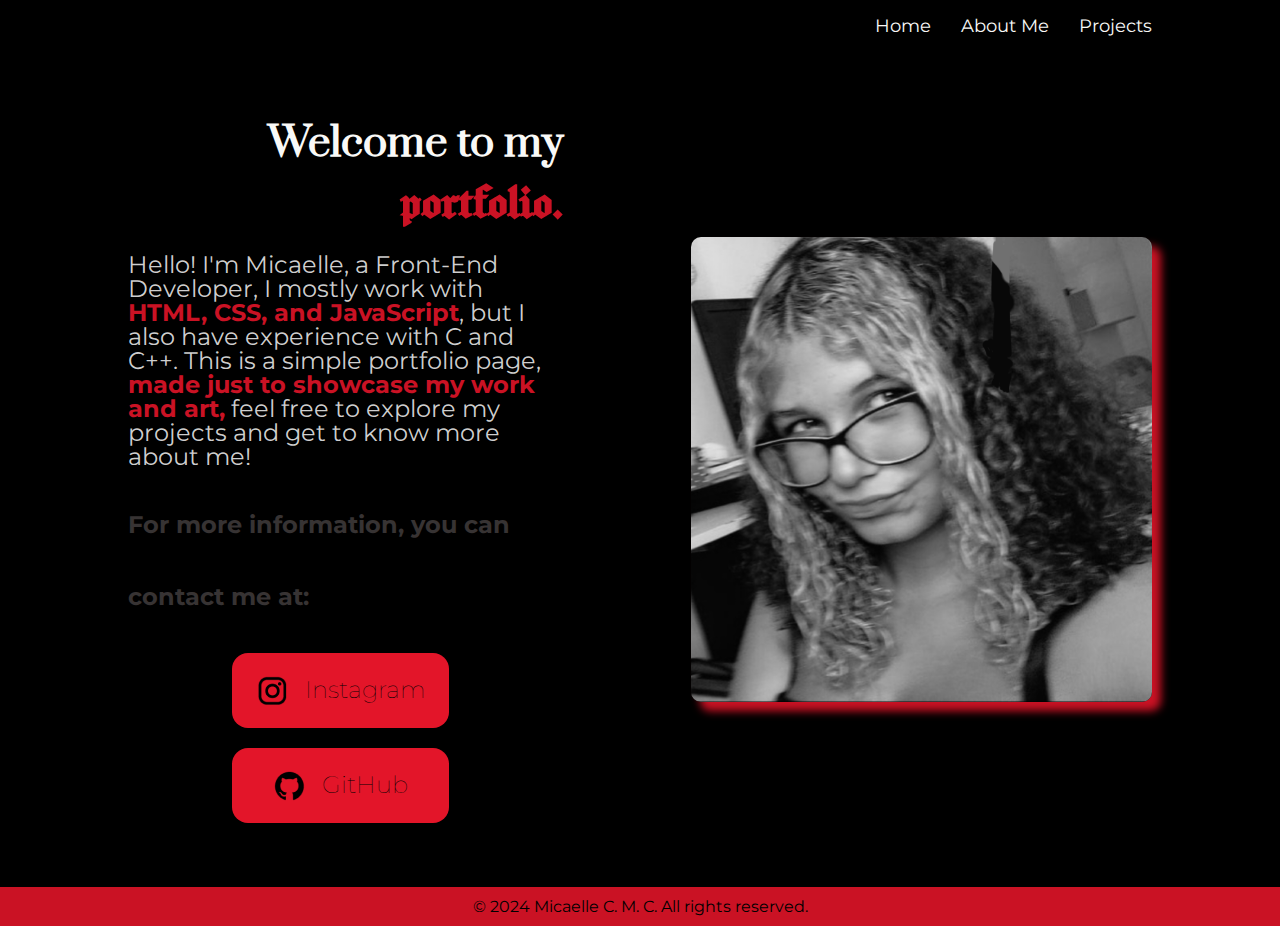
<file: index.html>
<!DOCTYPE html>
<html lang="en">
<head>
    <link rel="stylesheet" href="./styles/style.css"> <!-- Link para o arquivo CSS -->
    <link rel="stylesheet" href="https://fonts.googleapis.com/css?family=Roboto|Playfair Display">
    <meta charset="UTF-8"> <!-- Define o conjunto de caracteres -->
    <meta http-equiv="X-UA-Compatible" content="IE=edge"> <!-- Compatibilidade com navegadores antigos -->
    <meta name="description" content="A simple portfolio page showcasing my work and art."> <!-- Descrição do site -->
    <meta name="viewport" content="width=device-width, initial-scale=1.0"> <!-- Muda o tamanho da tela -->
    <title>Portfolio</title>
</head>
<body>
    <header> <!-- Cabeçalho -->
        <nav class="navbar">
            <ul class="navbar--list">
                <li class="navbar--list--item"><a class="navbar--list--item--link" href="index.html">Home</a></li>
                <li class="navbar--list--item"><a class="navbar--list--item--link" href="about.html">About Me</a></li>
                <li class="navbar--list--item"><a class="navbar--list--item--link" href="projects.html">Projects</a></li>
            </ul>
        </nav>
    </header> 
    <main class="presentation"> <!-- Conteudo Principal -->    
        <section class="presentation--content">
            <h1 class="presentation--content--title">Welcome to my <strong class="bold-title">portfolio.</strong></h1>
            <p class="presentation--content--paragraph">Hello! I'm Micaelle, a Front-End Developer, 
            I mostly work with <strong class="bold-text">HTML, CSS, and JavaScript</strong>, but I also have experience with C and C++. 
            This is a simple portfolio page, <strong class="bold-text">made just to showcase my work and art,</strong>
            feel free to explore my projects and get to know more about me!</p>
            <div class="presentation--links">
                <h3 class="presentation--links--text">For more information, you can contact me at:</h3>
                <a class="presentation--links--link" href="https://instagram.com/favorite.mika">
                   <img src="./assets/instagram.png" alt="Instagram icon" hover="./assets/instagram-hover.png">
                    Instagram
                </a> <!-- ancora -->
                <a class="presentation--links--link" href="https://github.com/micaellecmc">
                    <img src="./assets/github.png" alt="GitHub icon" hover="./assets/github-hover.png">
                    GitHub
                </a>
            </div> 
        </section>      
        <img class="image" src="./assets/1000235825.png" alt="A photo of Micaelle, she's a girl with dark curly hair, 
        wearing a black tank-top and black glasses. 
        She is smiling and looking at the camera. The background is blurred." class="image">
    </main> 
    <footer class="footer"> <!-- Rodapé --> 
        <p class="footer--text">© 2024 Micaelle C. M. C. All rights reserved.</p>
    </footer> 
</body>
</html>
</file>
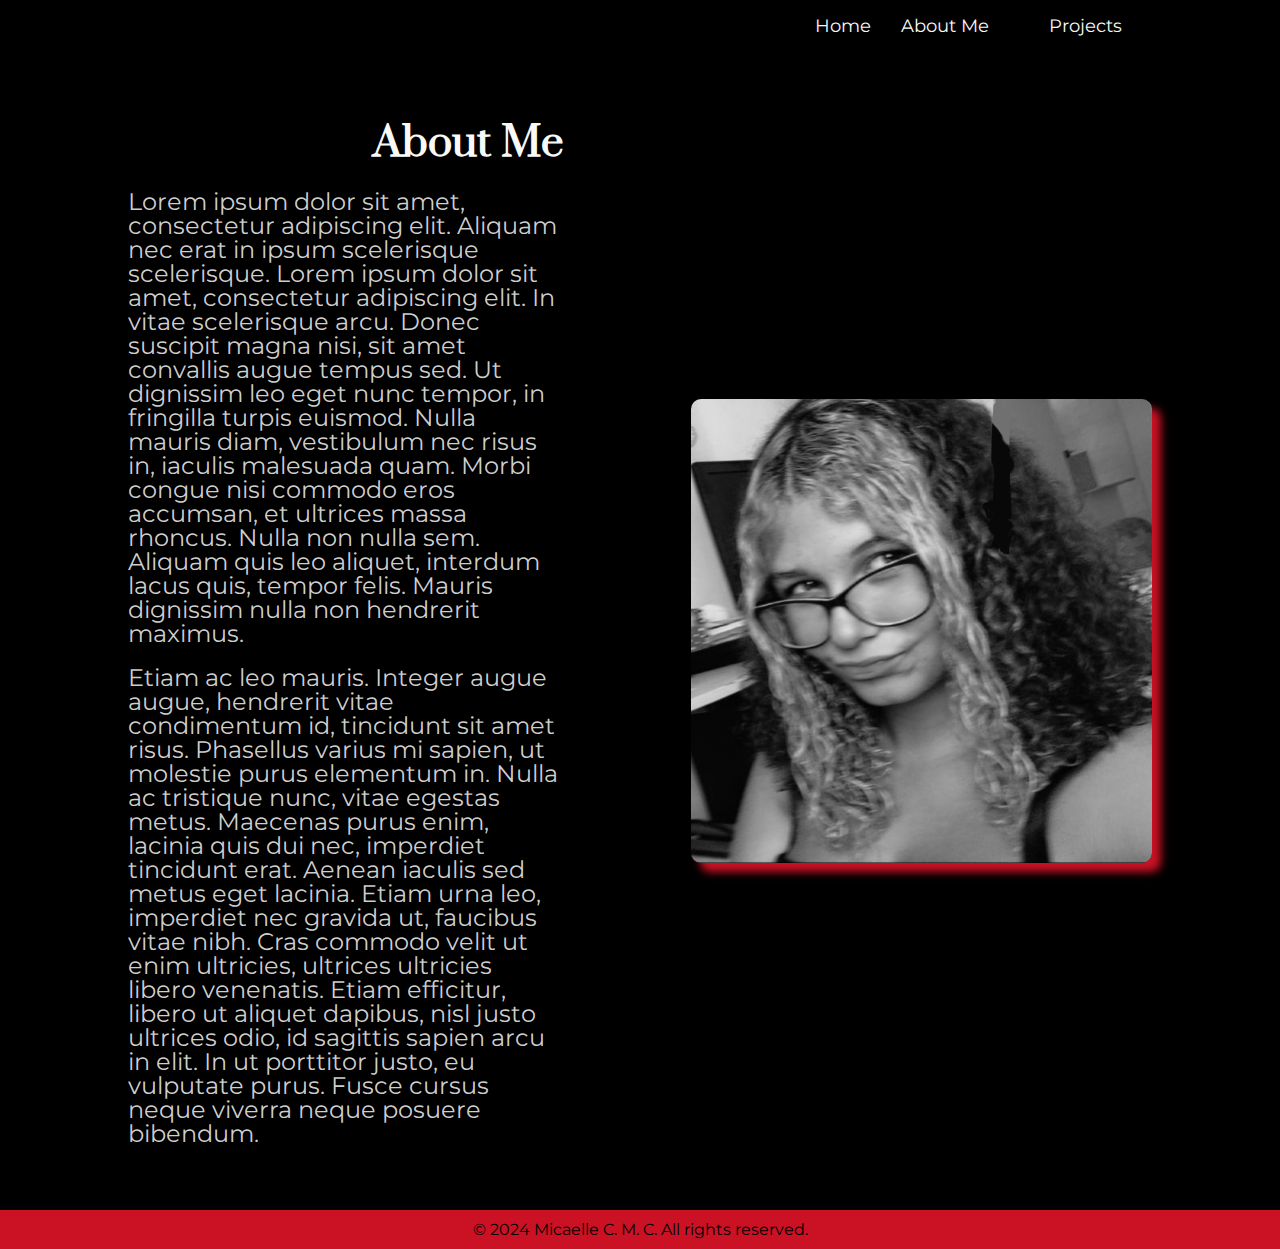
<file: about.html>
<!DOCTYPE html>
<html lang="en">
<head>
    <link rel="stylesheet" href="./styles/style.css"> <!-- Link para o arquivo CSS -->
    <link rel="stylesheet" href="https://fonts.googleapis.com/css?family=Roboto|Playfair Display">
    <meta charset="UTF-8">
    <meta name="viewport" content="width=device-width, initial-scale=1.0">
    <title>About Me</title>
</head>
<body>
    <header> <!-- Cabeçalho -->
        <nav class="navbar">
            <ul class="navbar--list">
                <li class="navbar--list--item"><a class="navbar--list--item--link" href="index.html">Home</a></li>
                <li class="navbar--list--item"><a class="navbar--list--item--link" href="about.html">About Me<a><li>
                <li class="navbar--list--item"><a class="navbar--list--item--link" href="projects.html">Projects<a></li>
            </ul>
        </nav>
    </header> 
    <main class="presentation"> <!-- Conteudo Principal -->
        <section class="presentation--content">
            <h1 class="presentation--content--title">About Me</h1>
            <p class="presentation--content--paragraph">Lorem ipsum dolor sit amet, consectetur adipiscing elit. Aliquam nec erat in ipsum scelerisque scelerisque. Lorem ipsum dolor sit amet, consectetur adipiscing elit. In vitae scelerisque arcu. Donec suscipit magna nisi, sit amet convallis augue tempus sed. Ut dignissim leo eget nunc tempor, in fringilla turpis euismod. Nulla mauris diam, vestibulum nec risus in, iaculis malesuada quam. Morbi congue nisi commodo eros accumsan, et ultrices massa rhoncus. Nulla non nulla sem. Aliquam quis leo aliquet, interdum lacus quis, tempor felis. Mauris dignissim nulla non hendrerit maximus.</p>
            <p class="presentation--content--paragraph">Etiam ac leo mauris. Integer augue augue, hendrerit vitae condimentum id, tincidunt sit amet risus. Phasellus varius mi sapien, ut molestie purus elementum in. Nulla ac tristique nunc, vitae egestas metus. Maecenas purus enim, lacinia quis dui nec, imperdiet tincidunt erat. Aenean iaculis sed metus eget lacinia. Etiam urna leo, imperdiet nec gravida ut, faucibus vitae nibh. Cras commodo velit ut enim ultricies, ultrices ultricies libero venenatis. Etiam efficitur, libero ut aliquet dapibus, nisl justo ultrices odio, id sagittis sapien arcu in elit. In ut porttitor justo, eu vulputate purus. Fusce cursus neque viverra neque posuere bibendum.</p>
            </section>
            <img class="image" src="./assets/1000235825.png" alt="A photo of Micaelle, she's a girl with dark curly hair, wearing a black tank-top and black glasses. She is smiling and looking at the camera. The background is blurred." class="image">
    </main>
    <footer class="footer"> <!-- Rodapé --> 
        <p class="footer--text">© 2024 Micaelle C. M. C. All rights reserved.</p>
    </footer> 
</body>
</html>
</file>
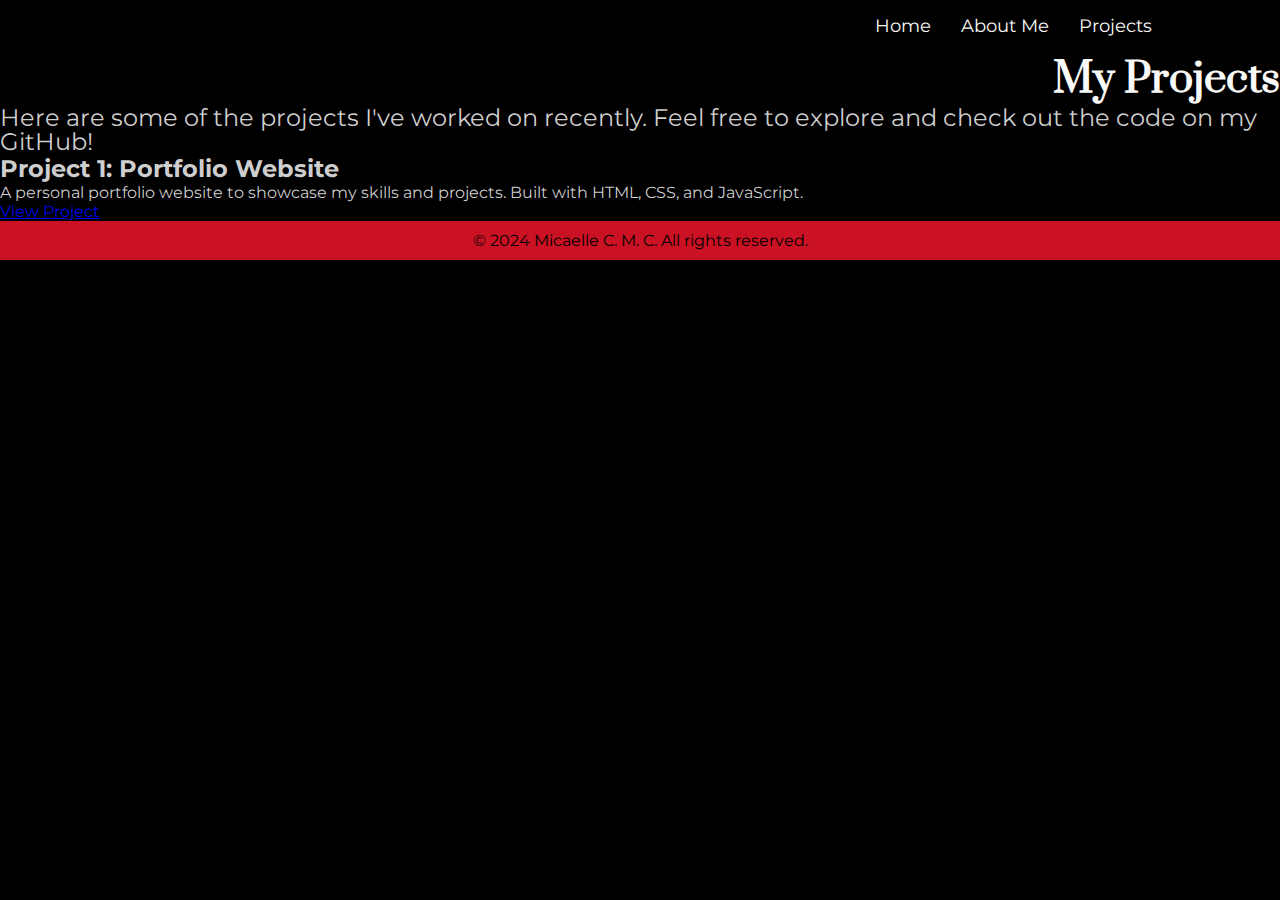
<file: projects.html>
<!DOCTYPE html>
<html lang="en">
<head>
    <link rel="stylesheet" href="./styles/style.css"> <!-- Link para o arquivo CSS -->
    <link rel="stylesheet" href="https://fonts.googleapis.com/css?family=Roboto|Playfair Display">
    <meta charset="UTF-8">
    <meta name="viewport" content="width=device-width, initial-scale=1.0">
    <title>Projects</title>
</head>
<body>
    <header> <!-- Cabeçalho -->
        <nav class="navbar">
            <ul class="navbar--list">
                <li class="navbar--list--item"><a class="navbar--list--item--link" href="index.html">Home</a></li>
                <li class="navbar--list--item"><a class="navbar--list--item--link" href="about.html">About Me</a></li>
                <li class="navbar--list--item"><a class="navbar--list--item--link" href="projects.html">Projects</a></li>
            </ul>
        </nav>
    </header>
    <main> <!-- Conteudo Principal -->
        <h1 class="presentation--content--title">My Projects</h1>
        <p class="presentation--content--paragraph">Here are some of the projects I've worked on recently. Feel free to explore and check out the code on my GitHub!</p>
        <ul class="projects--list">
            <li class="projects--list--item">
                <h2 class="projects--list--item--title">Project 1: Portfolio Website</h2>
                <p class="projects--list--item--description">A personal portfolio website to showcase my skills and projects. Built with HTML, CSS, and JavaScript.</p>
                <a class="projects--list--item--link" href="index.html">View Project</a>
            </li>
    </main>
    <footer class="footer"> <!-- Rodapé --> 
        <p class="footer--text">© 2024 Micaelle C. M. C. All rights reserved.</p>
    </footer> 
</body>
</html>
</file>
<file: styles/style.css>
@import url("https://fonts.googleapis.com/css?family=Montserrat|Manufacturing Consent|Prata");

:root {
    --primary-color: #CA1224; /* Cor primária */
    --secondary-color: #f9f9f7; /* Cor secundária */
    --background-color: #000000; /* Cor de fundo */
    --font-family-primary: 'Montserrat', sans-serif; /* Fonte primária */
    --font-family-secondary: 'Prata', serif; /* Fonte secundária */
}

* {
    margin: 0;
    padding: 0;
}

body{
    box-sizing: border-box; /* Inclui padding e border no tamanho total do elemento */
    color: #dcdcdcf0; /* Cor do texto */
     background-color: var(--background-color); /* Cor de fundo */
    font-family:  var(--font-family-primary); /* Fonte do corpo */
    
}

.navbar {
    display: flex; /* Ativa o Flexbox */
    justify-content: right; /* Centraliza os itens horizontalmente */
    padding: 15px 0; /* Espaçamento interno da barra de navegação */
}

.navbar--list {
    font-family: var(--font-family-primary); /* Fonte da lista de navegação */
    list-style: none; /* Remove os marcadores da lista */
    display: flex; /* Ativa o Flexbox */
    flex-direction: row; /* Organiza os itens em linha */
    gap: 30px; /* Espaçamento entre os itens da lista */
    margin-right: 10%; /* Margem direita da lista */
}

.navbar--list--item--link {
    text-decoration: none; /* Remove o sublinhado dos links */
    color: var(--secondary-color) ; /* Cor dos links */
    font-size: 1.125rem; /* Tamanho da fonte dos links */
    transition: color 0.3s; /* Transição suave para a cor */
}

.navbar--list--item--link {transition-timing-function: linear;}

.navbar--list--item--link:hover {
    color: var(--primary-color); /* Cor dos links ao passar o mouse */
    text-decoration: underline; /* Sublinhado ao passar o mouse */
    transition: text-decoration width 0.6s;
}

.presentation {
    padding: 5% 10%; /* Margem ao redor da apresentação */
    display: flex; /* Ativa o Flexbox */
    align-items: center; /* Alinha os itens verticalmente */
    justify-items: space-between; /* Espaça os itens horizontalmente */
}

.presentation--content {
   width: 65%; /* Largura do conteúdo da apresentação */
   display: flex; /* Ativa o Flexbox para o conteúdo */
   flex-direction: column; /* Organiza os itens em coluna */
   gap: 20px; /* Espaçamento entre os itens */
}

.presentation--content--title {
    font-family: var(--font-family-secondary) ; /* Fonte do título */
    color: var(--secondary-color); /* Cor do título */
    font-size: 2.5rem; /* Tamanho da fonte do título */
    text-align: right; /* Alinhamento do título */
}

.bold-title {
    font-family: 'Manufacturing Consent', serif; /* Fonte do texto em negrito */
    color: var(--primary-color); /* Cor do texto em negrito */
    font-size: 1.3em; /* Tamanho da fonte do texto em negrito */
    text-decoration: none; /* Remove o sublinhado do texto em negrito */
}

.presentation--content--paragraph {

    font-size: 1.5rem; /* Tamanho da fonte do parágrafo */
    line-height: 1; /* Espaçamento entre linhas */
    text-align: start; /* Alinhamento do parágrafo */
}

.bold-text {
    color: var(--primary-color); /* Cor do texto em negrito */
}

.presentation--links {
    display: flex; /* Ativa o Flexbox para os links */
    flex-direction: column; /* Organiza os links em coluna */
    align-items: center; /* Alinha os itens do link verticalmente */
    gap: 20px; /* Espaçamento entre os links */
    justify-content: space-between; /* Espaça os links horizontalmente */
}

.presentation--links--text {
    font-size: 150%; /* Tamanho da fonte do subsubtitulo */
    line-height: 3; /* Espaçamento entre linhas */
    color: #373333; /* Cor do texto */
}

.presentation--links--link {
    display: flex; /* Ativa o Flexbox para o link */
    justify-content: center; /* Centraliza o conteúdo do link */
    gap: 16px; /* Espaçamento entre os itens do link */
    background-color: #e31529; /* Cor de fundo do link */
    width: 50%; /* Largura do link */
    text-align: center; /* Alinhamento do texto do link */
    border-radius: 16px; /* Bordas arredondadas do link */
    font-size: 1.5rem; /* Tamanho da fonte do link */
    font-weight: 60; /* Negrito */
    margin-right: 10px; /* Espaçamento entre os links */
    padding: 21.5px 0; /* Espaçamento interno do link */
    text-decoration: none; /* Remove o sublinhado do link */
    color: #000000; /* Cor do texto do link */
    transition: width 0.1s;/* this determines how long it takes to expand*/
}

.presentation--links--link {transition-timing-function: linear;}

.presentation--links--link:hover {
    background-color: var(--primary-color); /* Cor de fundo do link ao passar o mouse */
    width: 55%; /* Largura do link ao passar o mouse */
    transition: 0.3s; /* Transição suave */
}

.image {
    display: flex; /* Ativa o Flexbox */
    justify-content: end; /* Alinha a imagem à direita */
    margin-left: 12.5%;
    max-width: 45%; /* Imagens responsivas */
    height: auto; /* Mantém a proporção das imagen */
    border-radius: 10px; /* Bordas arredondadas */
    box-shadow: 1vh 1vh 1vh var(--primary-color); /* Sombra suave */
}

.footer {
    color: rgb(0, 0, 0); /* Cor do texto do rodapé */
    background-color: var(--primary-color); /* Cor de fundo do rodapé */
    text-align: center; /* Alinhamento do texto do rodapé */
    padding: 10px 0; /* Espaçamento interno do rodapé */
    /*position: fixed; /* Fixa so rodapé na parte inferior da página */
    bottom: 0; /* Posiciona o rodapé na parte inferior */
    width: 100%; /* Largura total do rodapé */
}

@media (max-width: 655px) {
    .navbar--list {
        flex-direction: row; /* Organiza os itens em coluna */
        gap: 15px; /* Espaçamento entre os itens da lista */
        margin-right: 15px; /* Remove a margem direita */
        align-items: center; /* Centraliza os itens */
    }
    .presentation {
        flex-direction: column-reverse; /* Organiza os itens em coluna */
        align-items: center; /* Centraliza os itens */
        text-align: center; /* Alinha o texto ao centro */
        padding: 5%;
    }

    .presentation--content {
        width: auto; /* Largura total do conteúdo */
        padding-top: 5%;
    }

    .image {
        max-width: 80%; /* Imagens responsivas */
        margin-left: 0; /* Remove a margem esquerda */
        margin-top: 20px; /* Adiciona margem superior */
    }
}
</file>
